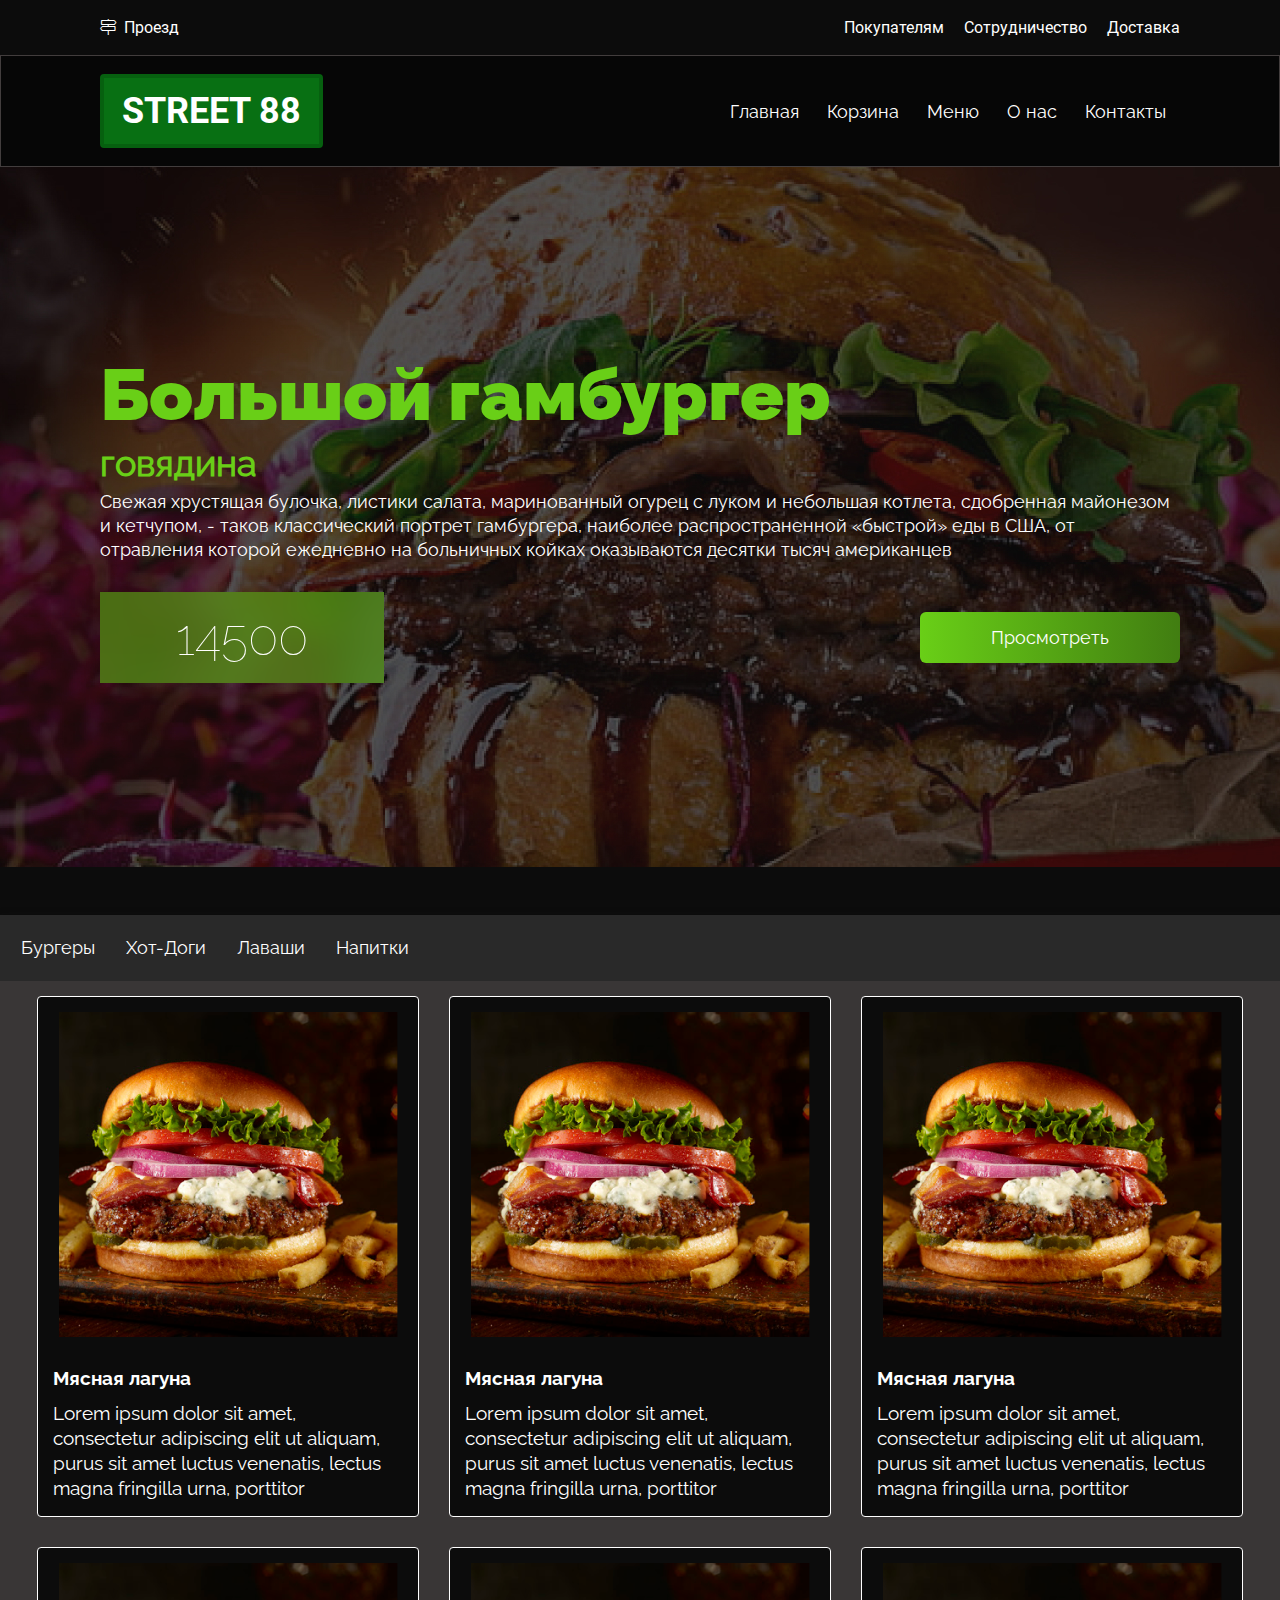
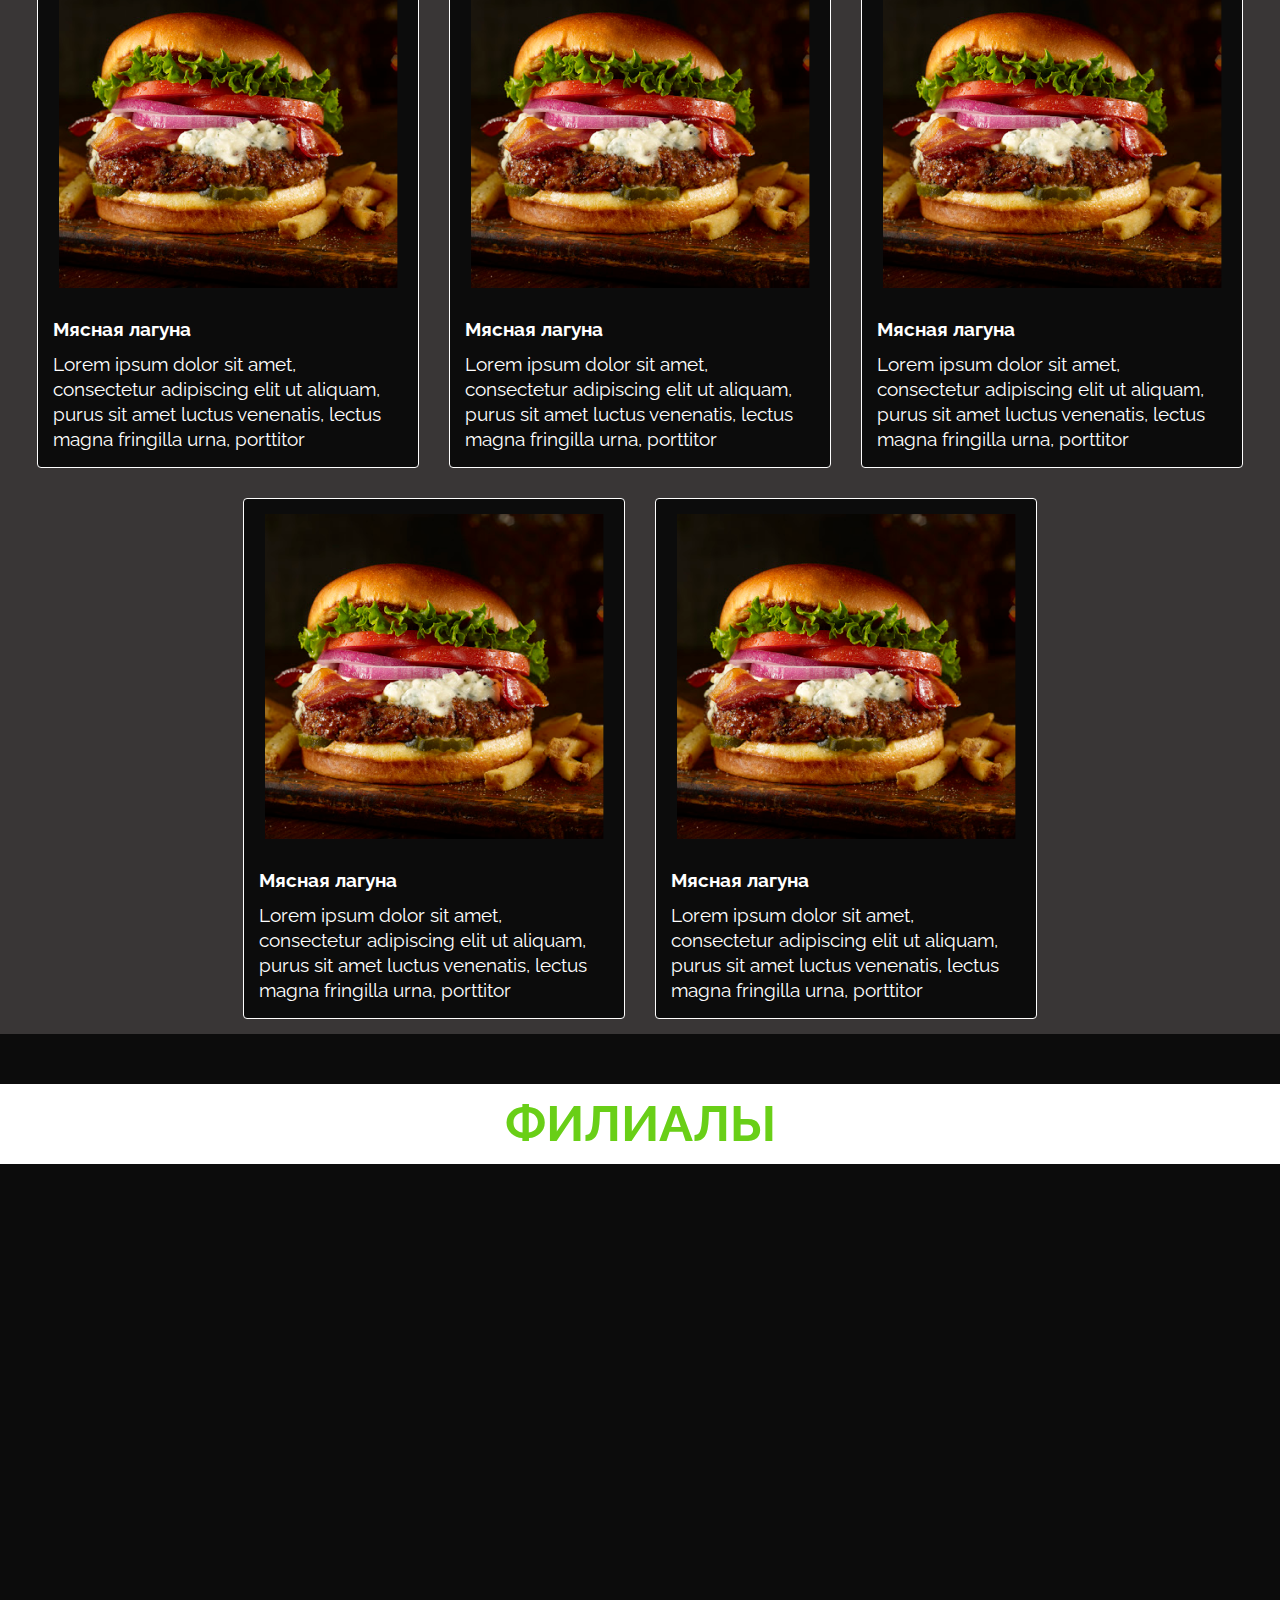
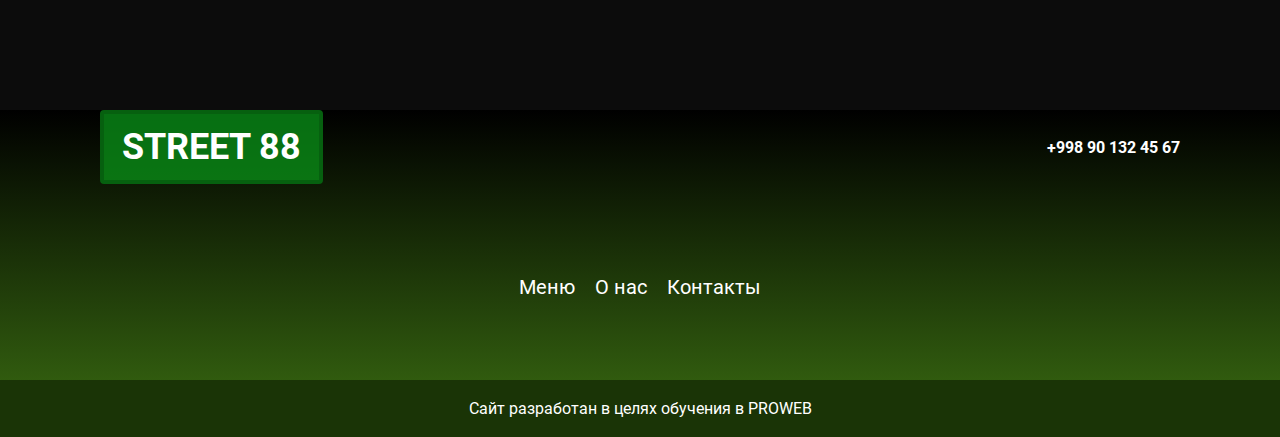
<file: index.html>
<!DOCTYPE html>
<html lang="en">
<head>
    <meta charset="UTF-8">
    <meta http-equiv="X-UA-Compatible" content="IE=edge">
    <meta name="viewport" content="width=device-width, initial-scale=1.0">
    <title>STREET 88</title>
    <link rel="stylesheet" href="style/all.min.css">
    <link rel="stylesheet" href="style/style.css">
    <link rel="stylesheet" href="style/media.css">
</head>
<body>
    <div class="header">
        <div class="container">
            <div class="header__poster">
                <div class="header__poster-map">
                    <a href="" class="header__poster-link"><i class="fal fa-map-signs header__poster-icon"></i></a>
                    <span class="header__poster-link">Проезд</span>
                </div>
                <ul class="header__poster-list">
                    <li><a href="" class="header__poster-link">Покупателям</a></li>
                    <li><a href="" class="header__poster-link">Сотрудничество</a></li>
                    <li><a href="" class="header__poster-link">Доставка</a></li>
                </ul>
            </div>
        </div>
        <nav class="header__nav">
            <div class="container">
                <div class="header__nav-content">
                    <a href="" class="header__nav-logo">STREET 88</a>
                    <ul class="header__nav-list">
                        <li>
                            <a href="" class="header__nav-link">Главная</a>
                        </li>
                        <li>
                            <a href="" class="header__nav-link">Корзина</a>
                        </li>
                        <li>
                            <a href="" class="header__nav-link">Меню</a>
                        </li>
                        <li>
                            <a href="second pages.html" class="header__nav-link">О нас</a>
                        </li>
                        <li>
                            <a href="" class="header__nav-link">Контакты</a>
                        </li>
                    </ul>
                </div>
            </div>
        </nav>
        <div class="header__content">
            <div class="container">
                <div class="header__content-info">
                    <h2 class="header__content-title">Большой гамбургер</h2>
                    <h3 class="header__content-name">говядина</h3>
                    <p class="header__content-about">Свежая хрустящая булочка, листики салата, маринованный огурец с луком и небольшая котлета, сдобренная майонезом и кетчупом, - таков классический портрет гамбургера, наиболее распространенной «быстрой» еды в США, от отравления которой ежедневно на больничных койках оказываются десятки тысяч американцев</p>
                    <div class="header__content-list">
                        <p class="header__content-price">14500</p>
                        <a href="" class="header__content-link">Просмотреть</a>
                    </div>
                </div>
            </div>
        </div>
    </div>

    
    <main class="main">
        <div class="main__nav">
            <a href="" class="main__nav-link">Бургеры</a>
            <a href="" class="main__nav-link">Хот-Доги</a>
            <a href="" class="main__nav-link">Лаваши</a>
            <a href="" class="main__nav-link">Напитки</a>
        </div>
        <div class="main__container-menu">
            <div class="main__content">
                <div class="main__content-card">
                    <div class="main__content-card-picture">
                        <a href="" class="main__content-card-picture-link"><img src="images/card-img.png" alt="" class="main__content-card-img"></a>
                        <i class="fal fa-cart-plus main__content-card-icon"></i>
                    </div>
                    <h3 class="main__content-card-title">Мясная лагуна</h3>
                    <p class="main__content-card-info">Lorem ipsum dolor sit amet, consectetur adipiscing elit ut aliquam, purus sit amet luctus venenatis, lectus magna fringilla urna, porttitor</p>
                </div>
                <div class="main__content-card">
                    <div class="main__content-card-picture">
                        <a href="" class="main__content-card-picture-link"><img src="images/card-img.png" alt="" class="main__content-card-img"></a>
                        <i class="fal fa-cart-plus main__content-card-icon"></i>
                    </div>
                    <h3 class="main__content-card-title">Мясная лагуна</h3>
                    <p class="main__content-card-info">Lorem ipsum dolor sit amet, consectetur adipiscing elit ut aliquam, purus sit amet luctus venenatis, lectus magna fringilla urna, porttitor</p>
                </div>
                <div class="main__content-card">
                    <div class="main__content-card-picture">
                        <a href="" class="main__content-card-picture-link"><img src="images/card-img.png" alt="" class="main__content-card-img"></a>
                        <i class="fal fa-cart-plus main__content-card-icon"></i>
                    </div>
                    <h3 class="main__content-card-title">Мясная лагуна</h3>
                    <p class="main__content-card-info">Lorem ipsum dolor sit amet, consectetur adipiscing elit ut aliquam, purus sit amet luctus venenatis, lectus magna fringilla urna, porttitor</p>
                </div>
                <div class="main__content-card">
                    <div class="main__content-card-picture">
                        <a href="" class="main__content-card-picture-link"><img src="images/card-img.png" alt="" class="main__content-card-img"></a>
                        <i class="fal fa-cart-plus main__content-card-icon"></i>
                    </div>
                    <h3 class="main__content-card-title">Мясная лагуна</h3>
                    <p class="main__content-card-info">Lorem ipsum dolor sit amet, consectetur adipiscing elit ut aliquam, purus sit amet luctus venenatis, lectus magna fringilla urna, porttitor</p>
                </div>
                <div class="main__content-card">
                    <div class="main__content-card-picture">
                        <a href="" class="main__content-card-picture-link"><img src="images/card-img.png" alt="" class="main__content-card-img"></a>
                        <i class="fal fa-cart-plus main__content-card-icon"></i>
                    </div>
                    <h3 class="main__content-card-title">Мясная лагуна</h3>
                    <p class="main__content-card-info">Lorem ipsum dolor sit amet, consectetur adipiscing elit ut aliquam, purus sit amet luctus venenatis, lectus magna fringilla urna, porttitor</p>
                </div>
                <div class="main__content-card">
                    <div class="main__content-card-picture">
                        <a href="" class="main__content-card-picture-link"><img src="images/card-img.png" alt="" class="main__content-card-img"></a>
                        <i class="fal fa-cart-plus main__content-card-icon"></i>
                    </div>
                    <h3 class="main__content-card-title">Мясная лагуна</h3>
                    <p class="main__content-card-info">Lorem ipsum dolor sit amet, consectetur adipiscing elit ut aliquam, purus sit amet luctus venenatis, lectus magna fringilla urna, porttitor</p>
                </div>
                <div class="main__content-card">
                    <div class="main__content-card-picture">
                        <a href="" class="main__content-card-picture-link"><img src="images/card-img.png" alt="" class="main__content-card-img"></a>
                        <i class="fal fa-cart-plus main__content-card-icon"></i>
                    </div>
                    <h3 class="main__content-card-title">Мясная лагуна</h3>
                    <p class="main__content-card-info">Lorem ipsum dolor sit amet, consectetur adipiscing elit ut aliquam, purus sit amet luctus venenatis, lectus magna fringilla urna, porttitor</p>
                </div>
                <div class="main__content-card">
                    <div class="main__content-card-picture">
                        <a href="" class="main__content-card-picture-link"><img src="images/card-img.png" alt="" class="main__content-card-img"></a>
                        <i class="fal fa-cart-plus main__content-card-icon"></i>
                    </div>
                    <h3 class="main__content-card-title">Мясная лагуна</h3>
                    <p class="main__content-card-info">Lorem ipsum dolor sit amet, consectetur adipiscing elit ut aliquam, purus sit amet luctus venenatis, lectus magna fringilla urna, porttitor</p>
                </div>
            </div>
        </div>
        <div class="main__map">
            <h3 class="main__map-title">ФИЛИАЛЫ</h3>
            <iframe src="https://www.google.com/maps/embed?pb=!1m18!1m12!1m3!1d23992.10512048165!2d69.18262773955077!3d41.2650498!2m3!1f0!2f0!3f0!3m2!1i1024!2i768!4f13.1!3m3!1m2!1s0x38ae8a1b0c46af65%3A0x82d1d0a1630a1413![base64]!5e0!3m2!1sru!2s!4v1651035283279!5m2!1sru!2s" width="600" height="450" style="border:0;" allowfullscreen="" loading="lazy" referrerpolicy="no-referrer-when-downgrade"></iframe>
        </div>
    </main>
    <footer class="footer">
        <div class="container">
            <div class="footer__link">
                <a href="" class="footer__link-logo header__nav-logo">STREET 88</a>
                <a href="" class="footer__link-tel">+998 90 132 45 67 </a>
            </div>
            <div class="footer__nav">
                <ul class="footer__nav-list">
                    <li>
                        <a href="" class="footer__nav-list-link">Меню</a>
                    </li>
                    <li>
                        <a href="https://" class="footer__nav-list-link">О нас</a>
                    </li>
                    <li>
                        <a href="" class="footer__nav-list-link">Контакты</a>
                    </li>
                </ul>
            </div>
        </div>
        <p class="footer__info">Сайт разработан в целях обучения в PROWEB</p>
    </footer>
</body>
</html>
</file>
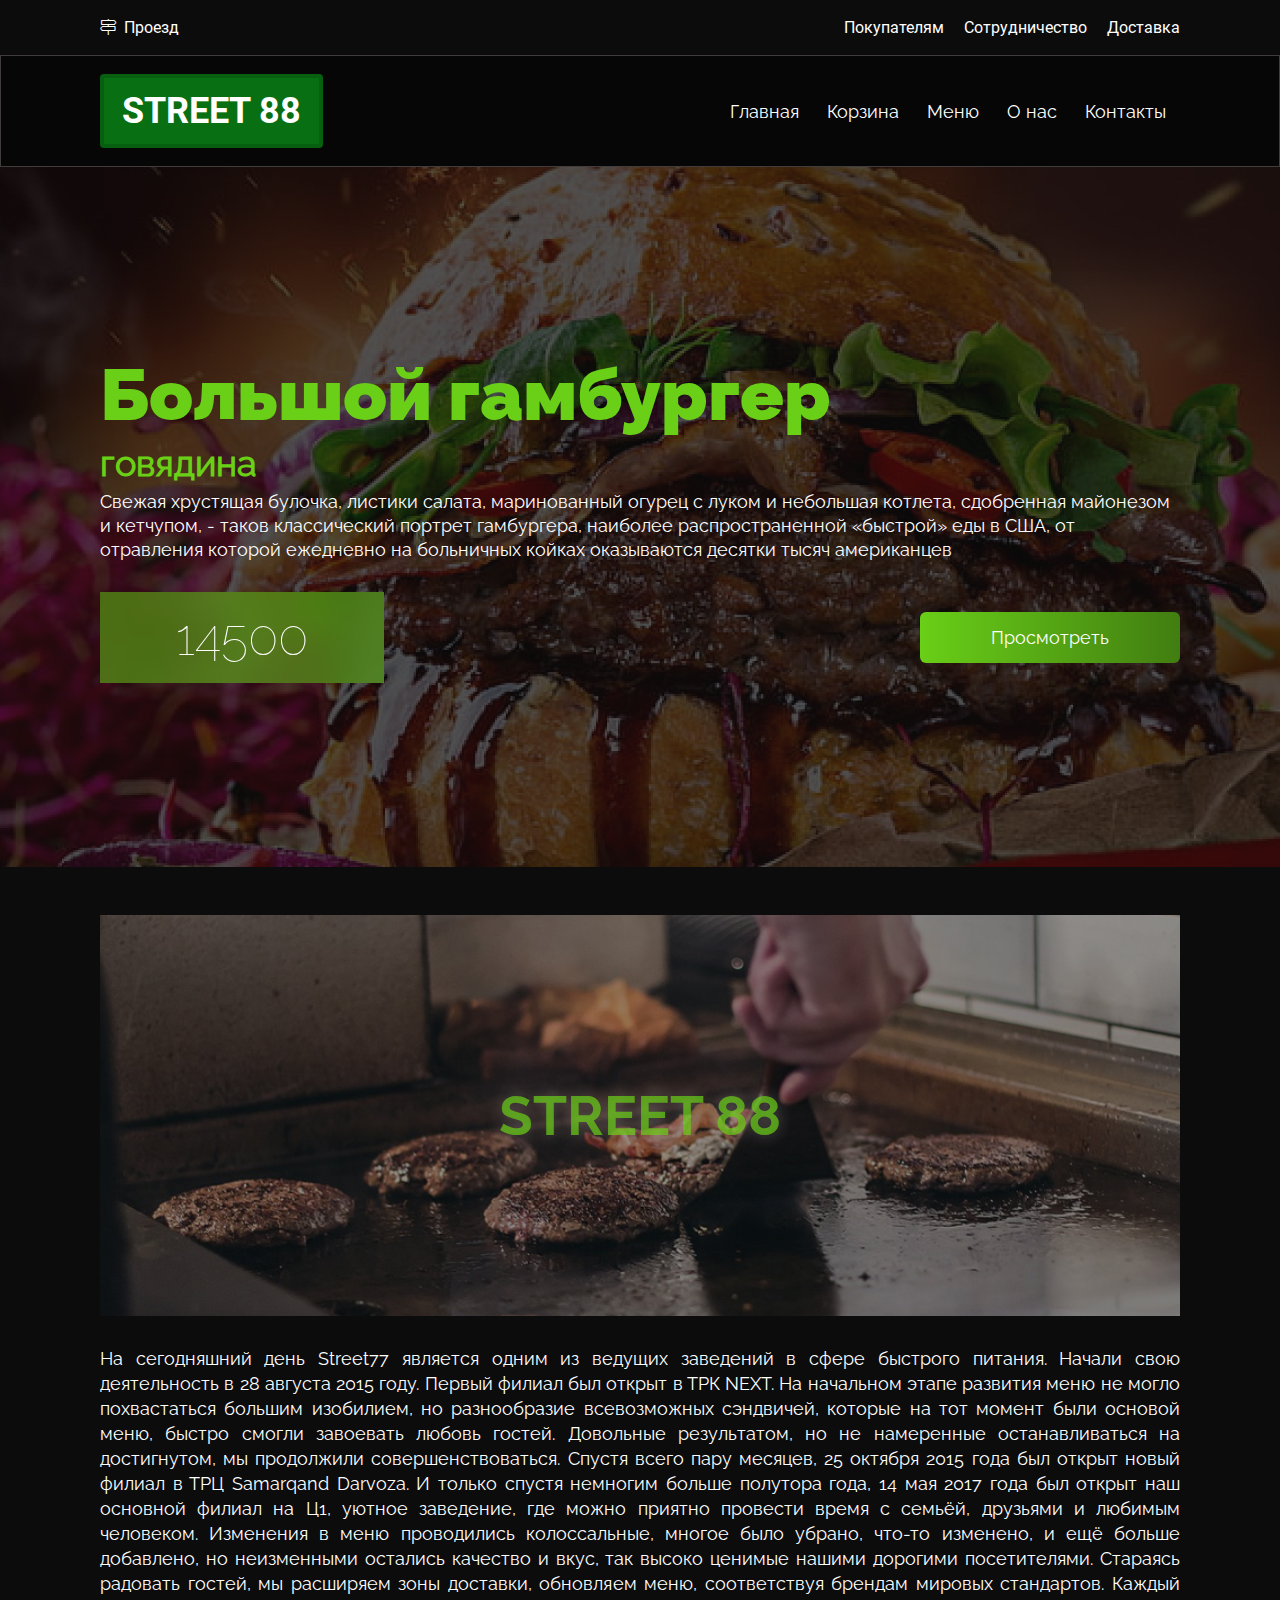
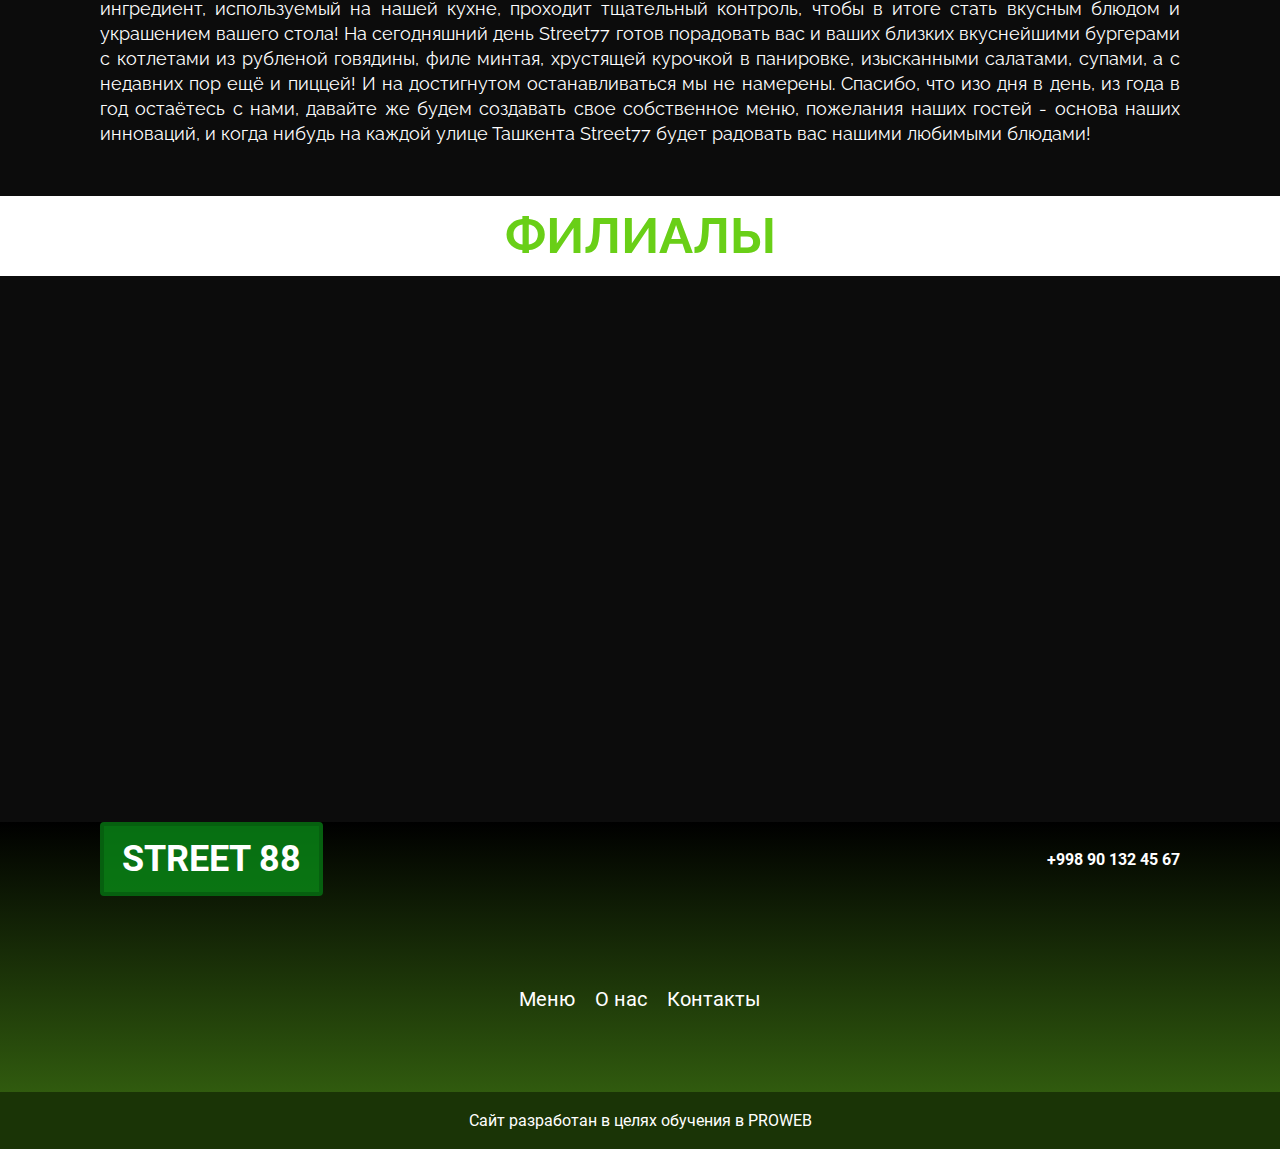
<file: second pages.html>
<!DOCTYPE html>
<html lang="en">
<head>
    <meta charset="UTF-8">
    <meta http-equiv="X-UA-Compatible" content="IE=edge">
    <meta name="viewport" content="width=device-width, initial-scale=1.0">
    <title>STREET 88</title>
    <link rel="stylesheet" href="style/all.min.css">
    <link rel="stylesheet" href="style/style.css">
    <link rel="stylesheet" href="style/media.css">
</head>
<body>
    <div class="header">
        <div class="container">
            <div class="header__poster">
                <div class="header__poster-map">
                    <a href="" class="header__poster-link"><i class="fal fa-map-signs header__poster-icon"></i></a>
                    <span class="header__poster-link">Проезд</span>
                </div>
                <ul class="header__poster-list">
                    <li><a href="" class="header__poster-link">Покупателям</a></li>
                    <li><a href="" class="header__poster-link">Сотрудничество</a></li>
                    <li><a href="" class="header__poster-link">Доставка</a></li>
                </ul>
            </div>
        </div>
        <nav class="header__nav">
            <div class="container">
                <div class="header__nav-content">
                    <a href="" class="header__nav-logo">STREET 88</a>
                    <ul class="header__nav-list">
                        <li>
                            <a href="" class="header__nav-link">Главная</a>
                        </li>
                        <li>
                            <a href="" class="header__nav-link">Корзина</a>
                        </li>
                        <li>
                            <a href="index.html" class="header__nav-link">Меню</a>
                        </li>
                        <li>
                            <a href="" class="header__nav-link">О нас</a>
                        </li>
                        <li>
                            <a href="" class="header__nav-link">Контакты</a>
                        </li>
                    </ul>
                </div>
            </div>
        </nav>
        <div class="header__content">
            <div class="container">
                <div class="header__content-info">
                    <h2 class="header__content-title">Большой гамбургер</h2>
                    <h3 class="header__content-name">говядина</h3>
                    <p class="header__content-about">Свежая хрустящая булочка, листики салата, маринованный огурец с луком и небольшая котлета, сдобренная майонезом и кетчупом, - таков классический портрет гамбургера, наиболее распространенной «быстрой» еды в США, от отравления которой ежедневно на больничных койках оказываются десятки тысяч американцев</p>
                    <div class="header__content-list">
                        <p class="header__content-price">14500</p>
                        <a href="" class="header__content-link">Просмотреть</a>
                    </div>
                </div>
            </div>
        </div>
    </div>

    <main class="main">
        <div class="container">
            <div class="main__content-info">
                <h2 class="main__content-info-logo">street 88</h2>
                <p class="main__content-info-about">На сегодняшний день Street77 является одним из ведущих заведений в сфере быстрого питания. Начали свою деятельность в 28 августа 2015 году. Первый филиал был открыт в ТРК NEXT. На начальном этапе развития  меню не могло похвастаться большим изобилием, но  разнообразие всевозможных сэндвичей, которые на тот момент были основой меню, быстро смогли завоевать любовь гостей. Довольные результатом, но не намеренные останавливаться на достигнутом, мы продолжили совершенствоваться. Спустя всего пару месяцев, 25 октября 2015 года был открыт новый филиал в ТРЦ Samarqand Darvoza. И только спустя немногим больше полутора года, 14 мая 2017 года был открыт наш основной филиал на Ц1, уютное заведение, где можно приятно провести время с семьёй, друзьями и любимым человеком. Изменения в меню проводились колоссальные, многое было убрано, что-то изменено, и ещё больше добавлено, но неизменными остались качество и вкус, так высоко ценимые нашими дорогими посетителями. Стараясь радовать гостей, мы расширяем зоны доставки, обновляем меню, соответствуя брендам мировых стандартов. Каждый ингредиент, используемый на нашей кухне, проходит тщательный контроль, чтобы в итоге стать вкусным блюдом и украшением вашего стола! На сегодняшний день Street77 готов порадовать вас и ваших близких вкуснейшими бургерами с котлетами из рубленой говядины, филе минтая, хрустящей курочкой в панировке, изысканными салатами, супами, а с недавних пор ещё и пиццей! И на достигнутом останавливаться мы не намерены. Спасибо, что изо дня в день, из года в год остаётесь с нами, давайте же будем создавать свое собственное меню, пожелания наших гостей - основа наших инноваций, и когда нибудь на каждой улице Ташкента Street77 будет радовать вас нашими любимыми блюдами!</p>
            </div>
        </div>
        <div class="main__map">
            <h3 class="main__map-title">ФИЛИАЛЫ</h3>
            <iframe src="https://www.google.com/maps/embed?pb=!1m18!1m12!1m3!1d23992.10512048165!2d69.18262773955077!3d41.2650498!2m3!1f0!2f0!3f0!3m2!1i1024!2i768!4f13.1!3m3!1m2!1s0x38ae8a1b0c46af65%3A0x82d1d0a1630a1413![base64]!5e0!3m2!1sru!2s!4v1651035283279!5m2!1sru!2s" width="600" height="450" style="border:0;" allowfullscreen="" loading="lazy" referrerpolicy="no-referrer-when-downgrade"></iframe>
        </div>
    </main>
    <footer class="footer">
        <div class="container">
            <div class="footer__link">
                <a href="" class="footer__link-logo header__nav-logo">STREET 88</a>
                <a href="" class="footer__link-tel">+998 90 132 45 67 </a>
            </div>
            <div class="footer__nav">
                <ul class="footer__nav-list">
                    <li>
                        <a href="" class="footer__nav-list-link">Меню</a>
                    </li>
                    <li>
                        <a href="" class="footer__nav-list-link">О нас</a>
                    </li>
                    <li>
                        <a href="" class="footer__nav-list-link">Контакты</a>
                    </li>
                </ul>
            </div>
        </div>
        <p class="footer__info">Сайт разработан в целях обучения в PROWEB</p>
    </footer>
</body>
</html>
</file>
<file: style/style.css>
@import url("fonts.css");


*{
    margin: 0;
    padding: 0;
    box-sizing: border-box;
    text-decoration: none;
    list-style: none;
}

:root {
    --green: #69CF17;
    --black: #0C0C0C;
    --white: #FFFFFF;
    --RalBlack: "Raleway-Black";
    --RalB: "Raleway-Bold";
    --RalR: "Raleway-Regular";
    --RalT: "Raleway-Thin";
    --RobB: "Roboto-Bold";
    --RobReg: "Roboto-Regular";
}

.container{
    max-width: 1110px;
    width: 100%;
    margin: 0 auto;
    padding: 0 15px;  
}
body{
    background: var(--black);
}

/* header start */
.header__nav-content{
    display: flex;
    justify-content: space-between;
    align-items: center;
    padding: 18px 0;
}
.header__nav{
    background: var(--black);
    background: rgba(0, 0, 0, 0.5);
    border: 1px solid rgba(125, 115, 115, 0.5);
}
.header__nav-list{
    display: flex;
}

.header__nav-logo{
    font-size: 36px;
    line-height: 30px;
    color: var(--white);
    padding: 18px 18px;
    background: rgba(10, 148, 24, 0.75);
    border: 4px solid #06600F;
    border-radius: 4px;
    font-family: var(--RobB);
}
.header__nav-link{
    color: var(--white);
    font-size: 18px;
    line-height: 21px;
    font-family: var(--RalR);
    padding: 22px 14px;
    transition: 1s;
    white-space: nowrap;
}
.header__nav-link:hover{
    background: rgba(105, 207, 23, 0.75);
}

.header__poster{
    display: flex;
    justify-content: space-between;
    align-items: center;
    padding: 18px 0;
    white-space: nowrap;
}
.header__poster-list{
    display: flex;
    gap: 0 20px;
}

.header__poster-icon{
    color: var(--white);
    width: 20px;
}
.header__poster-link{
    font-size: 16px;
    line-height: 19px;
    color: var(--white);
    font-family: var(--RobReg);
}
.header__content{
    display: flex;
    justify-content: center;
    align-items: center;
    background: url(../images/header-img.jpg) no-repeat center center /cover;
    height: 700px;
    flex-grow: 1;
}
.header__content-title{
    font-size: 72px;
    line-height: 85px;
    font-family: var(--RalBlack);
    color: var(--green);
}
.header__content-name{
    font-size: 36px;
    line-height: 17px;
    font-family: var(--RalR);
    color: var(--green);
    padding-top: 18px;
}
.header__content-about{
    font-size: 18px;
    line-height: 24px;
    font-family: var(--RalR);
    color: var(--white);
    padding-top: 18px;
}

.header__content-list{
    display: flex;
    justify-content: space-between;
    margin-top: 30px;
    align-items: center;
}
.header__content-price{
    font-size: 50px;
    line-height: 25px;
    font-family: var(--RalT);
    color: var(--white);
    background: rgba(105, 207, 23, 0.5);
    backdrop-filter: blur(18px);
    padding: 33px 76px;
}
.header__content-link{
    font-size: 18px;
    line-height: 21px;
    font-family: var(--RalR);
    background: linear-gradient(90deg, #69CF17 0%, #417D11 100%);
    border-radius: 6px;
    padding: 15px 71px;
    color: var(--white);
}

/* header end */

/* main start */
.main{
    margin-top: 48px;
    background: var(--black);
}
.main__nav{
    background: #292929;
    box-shadow: 0px 1px 8px rgba(17, 17, 17, 0.3); 
    display: flex;
    gap: 0 31px;  
}
.main__nav-link{
    font-size: 18px;
    line-height: 24px;
    font-family: var(--RalR);
    padding-right: 31px;
    color: var(--white);
    padding: 21px 0;
    position: relative;
}
.main__nav-link:nth-of-type(1){
    margin-left: 21px;
}

.main__nav-link::after{
    content: "";
    display: block;
    height: 1px;
    background: var(--white);
    width: 0;
    position: absolute;
    bottom: 0;
    transition: 0.5s;
}
.main__nav-link:hover::after{
    width: 100%;
}


.main__content{
    display: flex;
    flex-wrap: wrap;
    padding-top: 15px;
    padding-bottom: 15px;
    row-gap: 30px;
    column-gap: 30px;
    justify-content: center;
    margin: 0 auto;
    background: #393636;
    max-width: 1700px;
    width: 100%;
}
.main__container-menu{
    background: #393636;
}
.main__content-card{
    border-radius: 4px;
    border: 1px solid #FFFFFF;
    box-sizing: border-box;
    background: var(--black);
    display: flex;
    flex-direction: column;
}

.main__content-card-picture{
    max-width: 339px;
    width: 100%;
    display: flex;
    justify-content: center;
    text-align: center;
    position: relative;
    margin: 15px auto;
    overflow: hidden;
}

.main__content-card-icon{
    color: var(--white);
    font-size: 62px;
    position: absolute;
    background: rgba(105, 207, 23, 0.9);
    width: 100%;
    height: 100%;
    display: flex;
    justify-content: center;
    align-items: center;
    top: -100%;
    transition: 1s;
}

.main__content-card-picture:hover .main__content-card-icon{
    top: 0;
}


.main__content-card-title{
    font-size: 19px;
    line-height: 15px;
    font-family: var(--RalB);
    color: var(--white);
    padding: 15px 0 15px 15px;
}
.main__content-card-info{
    font-size: 19px;
    line-height: 25px;
    font-family: var(--RalR);
    color: var(--white);
    padding: 0 15px 15px 15px;
    width: 380px;
}

.main__map-title{
    font-size: 50px;
    line-height: 40px;
    font-family: var(--RalB);
    text-align: center;
    color: var(--green);
    background: var(--white);
    padding: 20px 0;
}
.main__map{
    margin-top: 50px;
}
iframe{
    width: 100%;
    height: 500px;
}
/* main end */

.footer__link{
    display: flex;
    justify-content: space-between;
    margin-top: 42px;
    align-items: center;
}
.footer{
    background: linear-gradient(180deg, #000000 0%, rgba(105, 207, 23, 0.5) 100%);;
}
.footer__link-tel{
    line-height: 23px;
    text-align: right;
    font-family: var(--RobB);
    color: var(--white);
}
.footer__nav{
    display: flex;
    justify-content: center;
}
.footer__nav-list{
    display: flex;
    column-gap: 20px;
    margin-top: 92px;
    margin-bottom: 81px;
}
.footer__nav-list-link{
    font-size: 20px;
    font-family: var(--RobReg);
    line-height: 23px;
    color: var(--white);
}
.footer__info{
    font-size: 16px;
    line-height: 19px;
    font-family: var(--RobReg);
    color: var(--white);
    padding: 19px 0;
    background: #1A3406;;
    text-align: center;
}

/* main second pages start */
.main__content-info-logo{
    color: rgba(105, 207, 23, 0.7);
    text-shadow: 0px 0px 15px rgba(191, 171, 171, 0.4);
    font-size: 55px;
    line-height: 65px;
    font-family: var(--RalB);
    text-transform: uppercase;
    text-align: center;
    background: url("../images/img-about.jpg") no-repeat center center /cover;
    padding: 168px 0;
}
.main__content-info-about{
    color: var(--white);
    margin: 30px 0;
    font-size: 18px;
    line-height: 25px;
    font-family: var(--RalR);
    text-align: justify;
}

/* main second pages end */
</file>
<file: style/media.css>
@media(max-width: 721px){
    .header__nav-content{
        flex-wrap: wrap;
        justify-content: center;
    }
    .header__nav-list{
        padding-top: 30px;
    }
}

@media(max-width: 579px){
    .header__content-list{
        flex-wrap: wrap;
    }
    .header__content-link{
        margin-top: 20px;
    }
}
@media(max-width: 445px){
    .header__nav-list{
        flex-wrap: wrap;
        justify-content: center;
        gap: 15px;
    }
   .header__poster-list{
       flex-wrap: wrap;
       justify-content: center;
       margin-left: 20px;
       gap: 10px;
   }
   .main__nav{
       flex-wrap: wrap;
       justify-content: center;
   }
}
@media(max-width: 406px){
    .header__content-title{
        font-size: 50px;
    }
    .footer__link{
        flex-wrap: wrap;
        justify-content: center;
    }
    .footer__link-tel{
        margin-left: 10px;
    }
    .main__content-card-info{
        max-width: 280px;
        width: 100%;
    }
    .main__content-card-img{
        box-sizing: border-box;
    }
}
</file>
